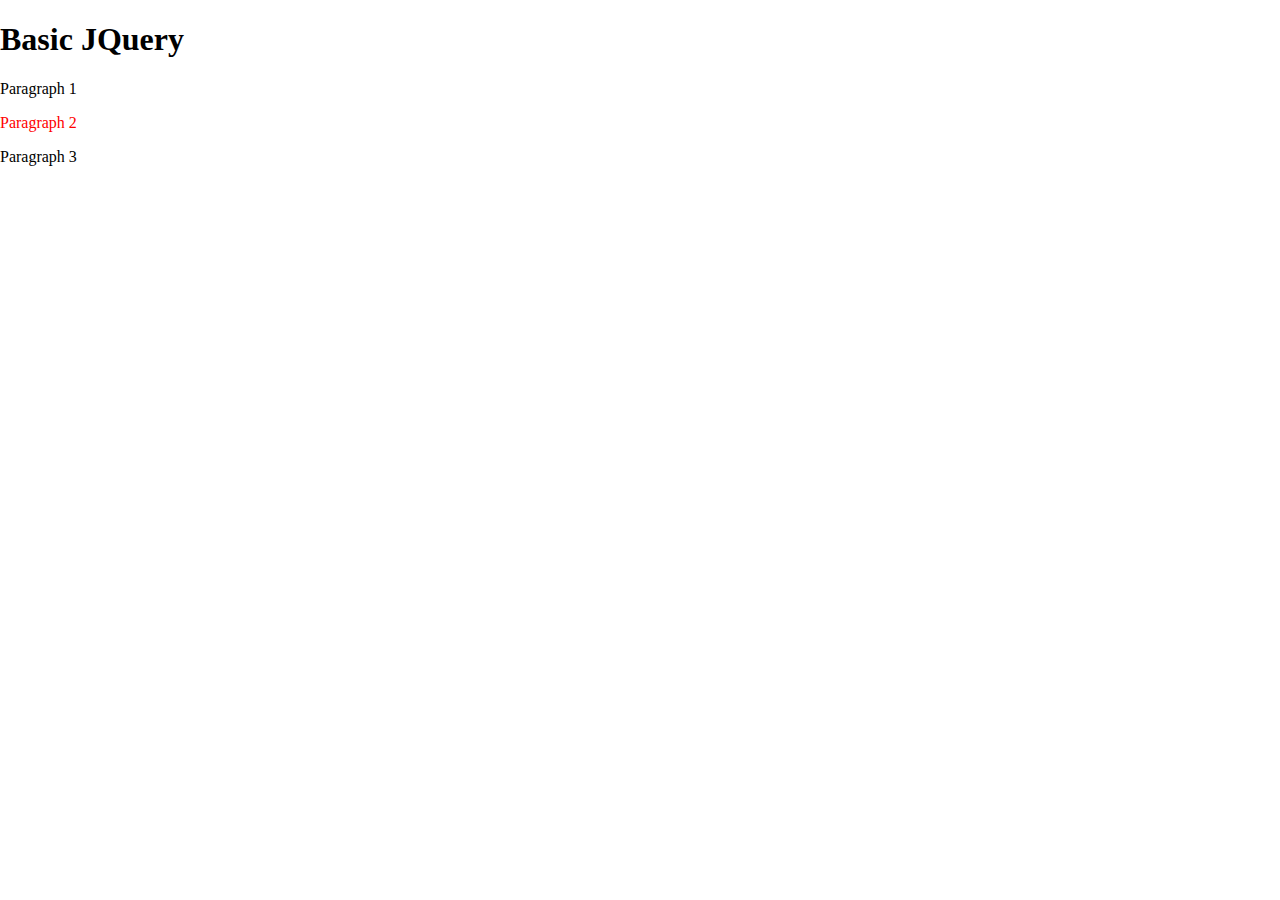
<file: Jquery/index.html>
<!DOCTYPE html>
<html lang="en">
<head>
    <meta charset="UTF-8">
    <meta http-equiv="X-UA-Compatible" content="IE=edge">
    <meta name="viewport" content="width=device-width, initial-scale=1.0">
    <title>Document</title>
    <script src="https://ajax.googleapis.com/ajax/libs/jquery/3.4.0/jquery.min.js"></script>
</head>
<body>
    
<script>

    //When the document is loaded go ahead and run the function
    $(document).ready(function() {
        //the function says grab the html tag and append the following information inside it
        $("html").append(
            "<body>\
                <div id='container'>\
                    <div id='inner'>\
                        <h1>Basic JQuery</h1>\
                        <p id='1'>Paragraph 1</p>\
                        <p id='2'>Paragraph 2</p>\
                        <p id='3'>Paragraph 3</p>\
                    </div>\
                </div>\
            </body>"
        );
        // target the  tag, and then go to the css of it and change the color propery to red
        $("#2").css({"color":"red"})
        $("#3").click(function() {
            $('h1').hide() ;
        })
    });

</script>

</body>
</html>
</file>
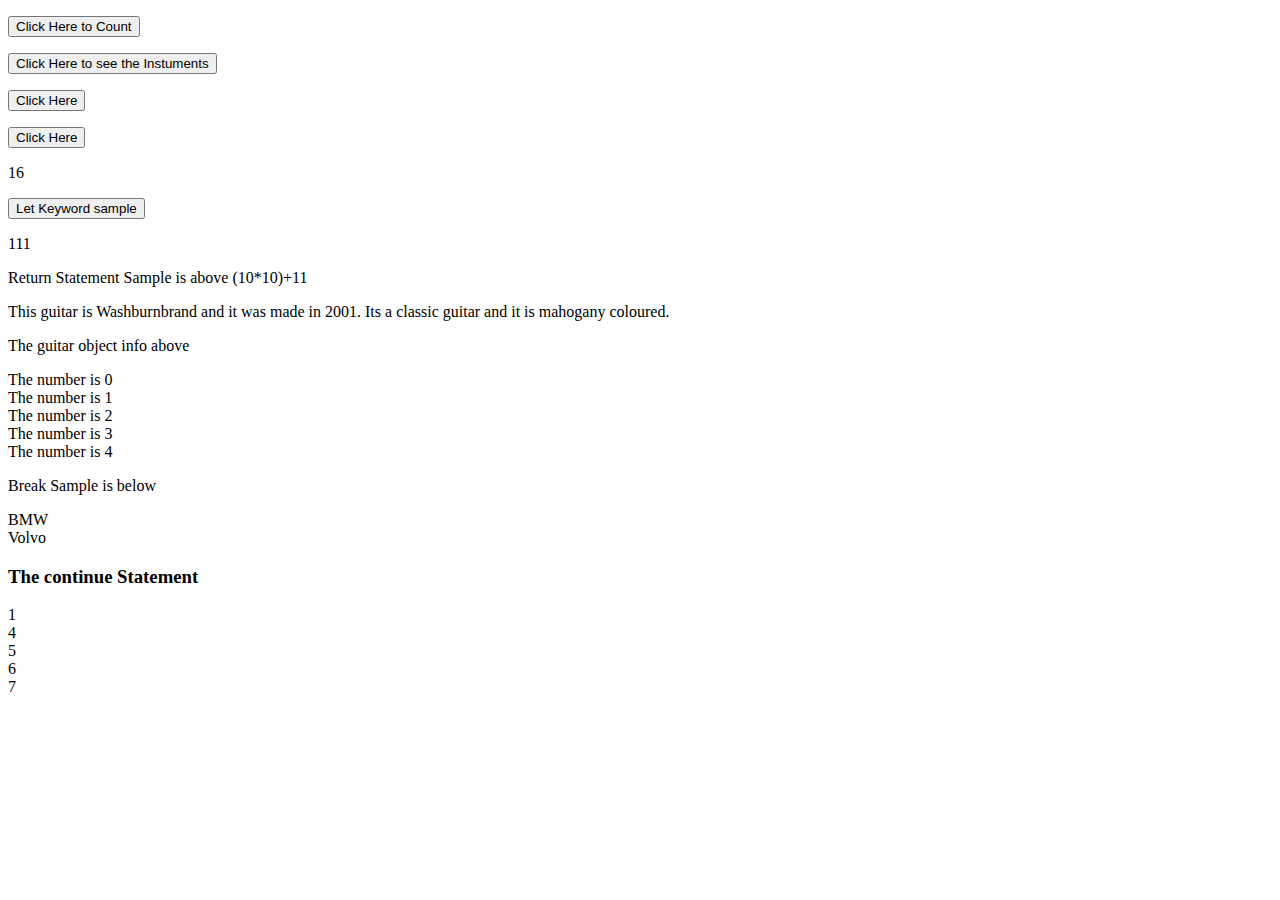
<file: Basic Javascript Projects/project10_loops_arrays/index.html>
<!DOCTYPE html>
<html lang="en">
  <head>
    <meta charset="UTF-8" />
    <meta http-equiv="X-UA-Compatible" content="IE=edge" />
    <meta name="viewport" content="width=device-width, initial-scale=1.0" />
    <title>Document</title>
  </head>
  <body>
    <!-- Assignment 50, counting to 10 -->
    <p id="countingten"></p>
    <button onclick="countloop()">Click Here to Count</button>

    <!-- Assignment 51, writing a for loop sample -->
    <p id="list_of_instruments"></p>
    <button onclick="for_loop()">Click Here to see the Instuments</button>

    <!-- Assignment 52, Array within a function -->
    <p id="persons"></p>
    <button onclick="feelings_func()">Click Here</button>

    <!-- Assignment 53, Create an Object with using const  -->
    <p id="constant"></p>
    <button onclick="constant_function()">Click Here</button>

    <!-- Assignment 54, using let keyword -->
    <p id="letsamp"></p>
    <button onclick="letkeyw()">Let Keyword sample</button>

    <!-- Chalange 14, Return statement -->
    <p id="returnsamp"></p>
    <p>Return Statement Sample is above (10*10)+11</p>

    <!-- Assignment 55, Creating an Object with let -->

    <p id="objectsamp"></p>
    <p onclick="functionObject()">The guitar object info above</p>

    <!-- Challange 15, Write a loop with a break -->
    <p id="loopbr"></p>

    <!-- Challange 15, Write a loop with a break -->
    <p>Break Sample is below</p>
    <p id="demobreak"></p>

    <!-- Challange 15, Write a loop with continue -->
    <h3>The continue Statement</h3>

    <p id="continuedemo"></p>

    <script src="js/main.js"></script>
  </body>
</html>
</file>
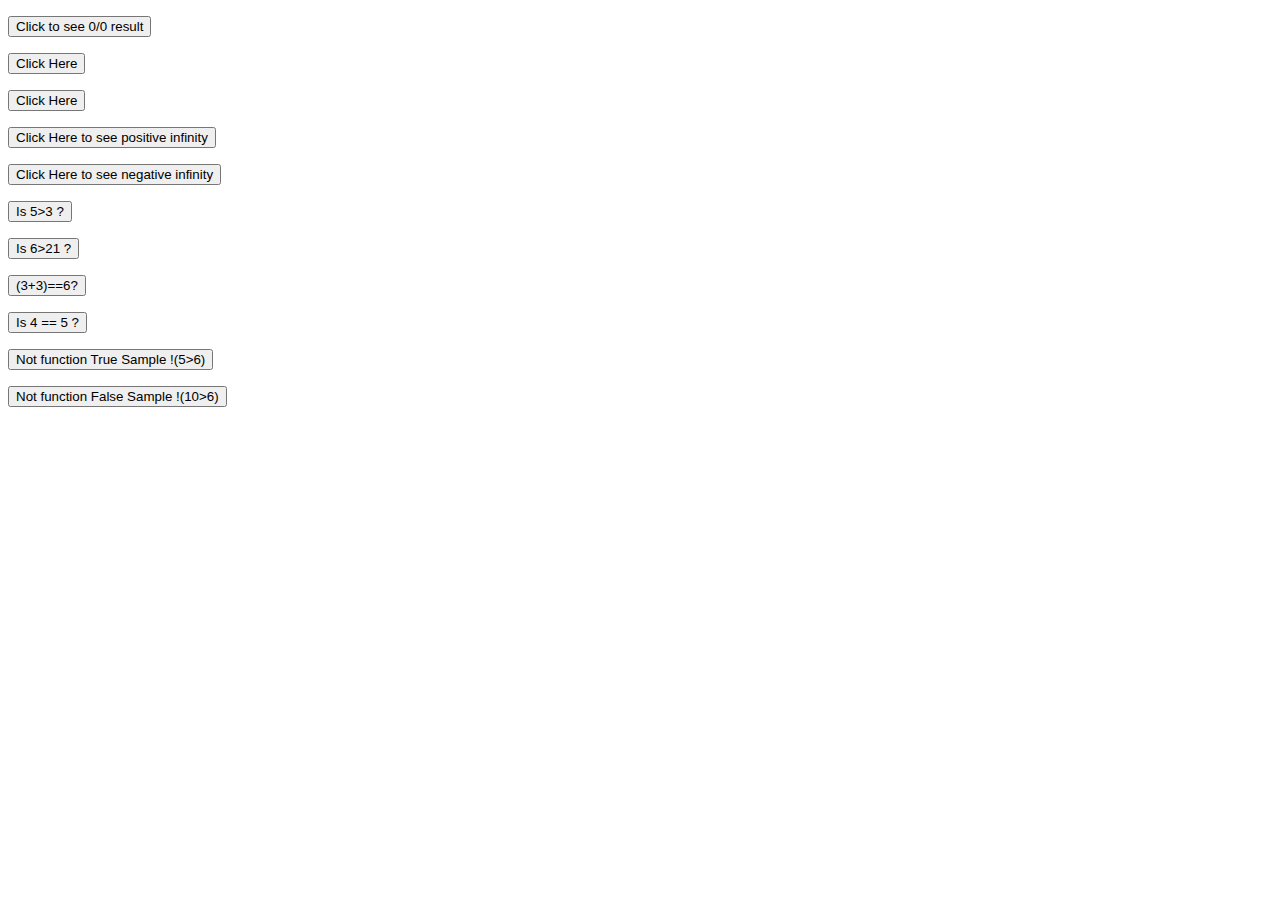
<file: Basic Javascript Projects/project5_comparisons_type_coercion/index.html>
<!DOCTYPE html>
<html lang="en">
  <head>
    <meta charset="UTF-8" />
    <meta http-equiv="X-UA-Compatible" content="IE=edge" />
    <meta name="viewport" content="width=device-width, initial-scale=1.0" />
    <title>Document</title>
  </head>
  <body>
    <!-- display nan sample -->
    <p id="notanumber"></p>
    <button onclick="nan_sample (0,0)">Click to see 0/0 result</button>

    <!-- display true -->
    <p id="notanumber1"></p>
    <button onclick="checking_nan ()">Click Here</button>

    <!-- display false -->
    <p id="notanumber2"></p>
    <button onclick="checking_nan2 ()">Click Here</button>

    <!-- Positive and negative Infinity Sampes -->
    <p id="positiveinfinity"></p>
    <button onclick="posin ()">Click Here to see positive infinity</button>

    <p id="negativeinfinity"></p>
    <button onclick="negin ()">Click Here to see negative infinity</button>

    <!-- Boolean True and False Samples -->
    <p id="booleantrue"></p>
    <button onclick="booltrue (5,3)">Is 5>3 ?</button>

    <p id="booleanfalse"></p>
    <button onclick="boolfalse (6,21)">Is 6>21 ?</button>

    <!-- Assignment 31, == True/False Samples -->

    <p id="equaltrue"></p>
    <button onclick="equalitytrue ((3+3),6)">(3+3)==6?</button>

    <p id="equalfalse"></p>
    <button onclick="equalityfalse (4,5)">Is 4 == 5 ?</button>

    <!-- Assignment 34, using Not ! operator -->

    <p id="nottrue" onclick=""></p>
    <button onclick="not_function ()">Not function True Sample !(5>6)</button>

    <p id="notfalse" onclick=""></p>
    <button onclick="not_functionFalse()">
      Not function False Sample !(10>6)
    </button>

    <script src="js/main.js"></script>
  </body>
</html>
</file>
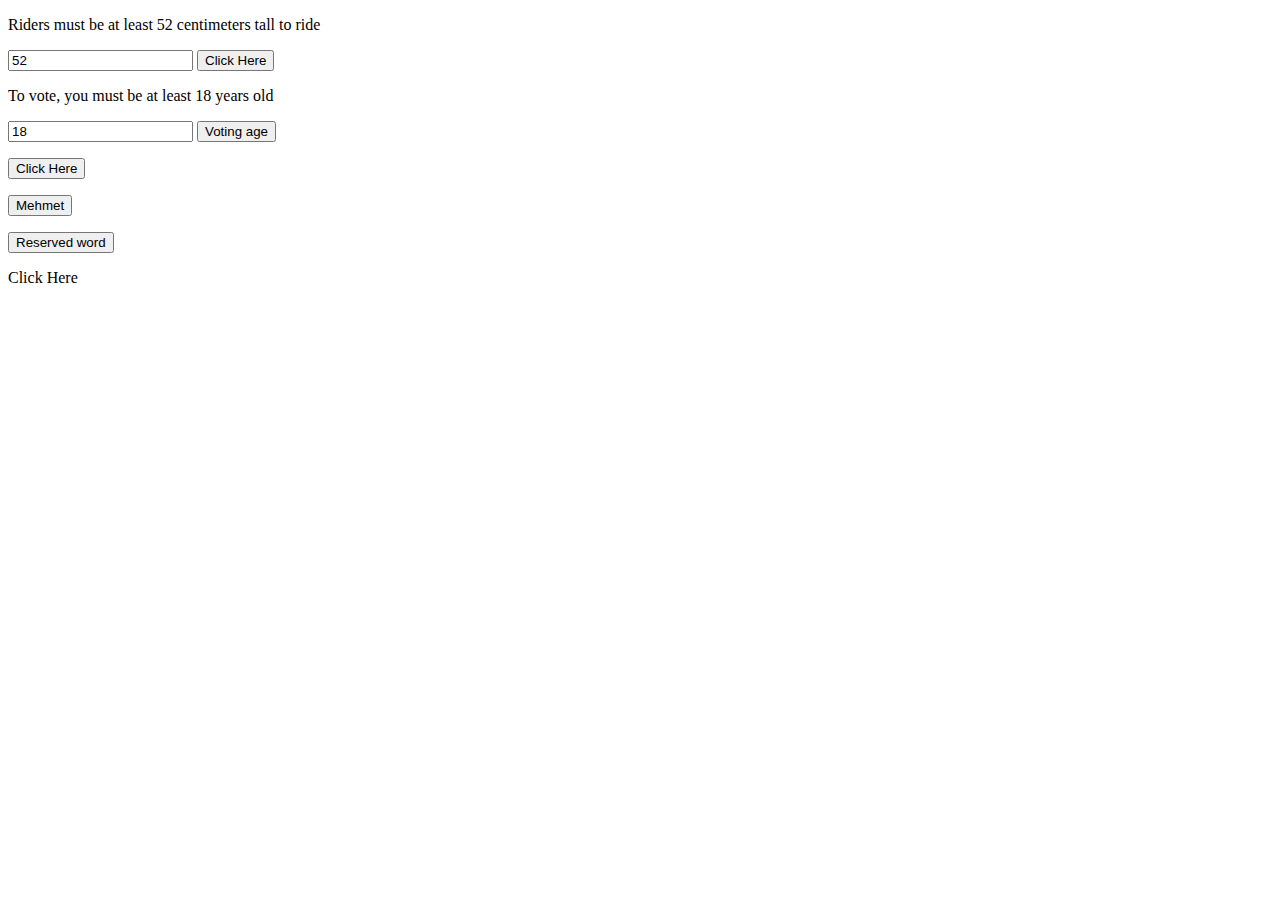
<file: Basic Javascript Projects/project6_ternary_operators_constructors/index.html>
<!DOCTYPE html>
<html lang="en">
  <head>
    <meta charset="UTF-8" />
    <meta http-equiv="X-UA-Compatible" content="IE=edge" />
    <meta name="viewport" content="width=device-width, initial-scale=1.0" />
    <title>Document</title>
  </head>
  <body>
    <!-- Assignment 35, Ternary Operator Sample -->
    <p>Riders must be at least 52 centimeters tall to ride</p>
    <input id="Height" value="52" />
    <button onclick="Ride_Function ()">Click Here</button>
    <p id="Ride"></p>

    <!-- Challange 8, Ternarary sample -->

    <p>To vote, you must be at least 18 years old</p>
    <input id="vote" value="18" />
    <button onclick="voting()">Voting age</button>
    <p id="result_vote"></p>

    <!-- Assignment 36, write the codes -->

    <button onclick="my_function()">Click Here</button>
    <p id="Keywords_and_Constructors"></p>

    <!-- Assignment 37, utilizing the new keyword -->

    <button onclick="new_func()">Mehmet</button>
    <p id="New_and_This"></p>

    <!-- Challenge 9, Assign a variable to a reserved word -->
    <p id="reservedwordid"></p>
    <button onclick="reservedword()">Reserved word</button><br />
    <!-- // when this converted to thiss, it works.But "this" cant be assigned
     -->

    <!-- Assignment 38, nested function -->

    <p onclick="count_Function()">Click Here</p>
    <p id="nested_function"></p>

    <script src="js/main.js"></script>
  </body>
</html>
</file>
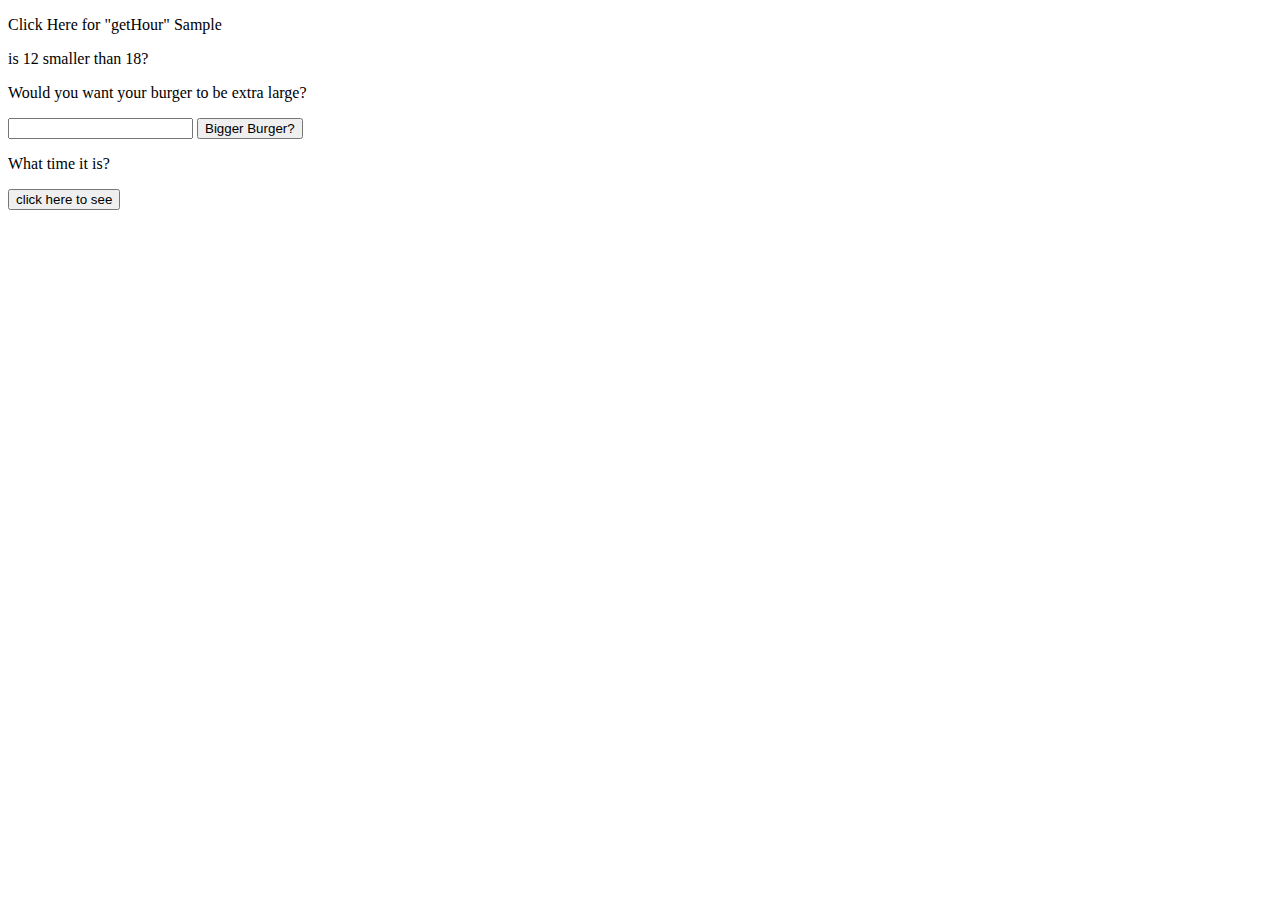
<file: Basic Javascript Projects/project7_scope_time_function/index.html>
<!DOCTYPE html>
<html lang="en">
  <head>
    <meta charset="UTF-8" />
    <meta http-equiv="X-UA-Compatible" content="IE=edge" />
    <meta name="viewport" content="width=device-width, initial-scale=1.0" />
    <title>Document</title>
  </head>
  <body>
    <!-- Assignment 40, getHour function -->
    <p id="datework" onclick="datew()">Click Here for "getHour" Sample</p>

    <!-- Assignment 41, first If statement -->
    <p id="resultdisp" onclick="firstIf()">is 12 smaller than 18?</p>

    <!-- Assignment 42, Customized If Else Sample -->
    <p>Would you want your burger to be extra large?</p>
    <input id="burger" value="" />
    <button onclick="option()">Bigger Burger?</button>
    <p id="your_answer"></p>

    <!-- Assignment 43, Else if sample, time of the day -->

    <p id="time_of_day">What time it is?</p>
    <button onclick="time_function()">click here to see</button>

    <script src="js/main.js"></script>
  </body>
</html>
</file>
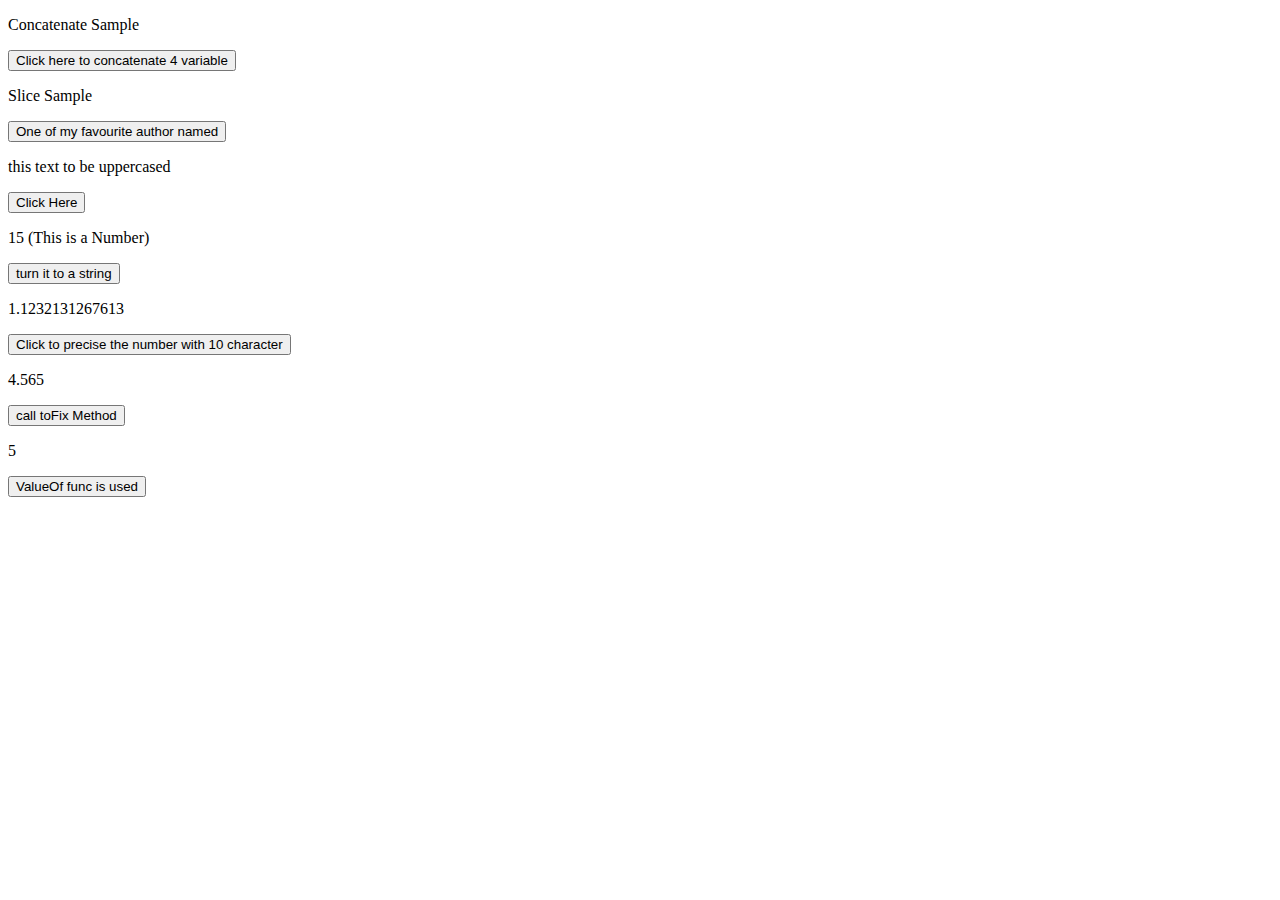
<file: Basic Javascript Projects/project8_string_methods/index.html>
<!DOCTYPE html>
<html lang="en">
  <head>
    <meta charset="UTF-8" />
    <meta http-equiv="X-UA-Compatible" content="IE=edge" />
    <meta name="viewport" content="width=device-width, initial-scale=1.0" />
    <title>Document</title>
  </head>
  <body>
    <!-- Assignment 44, Concatenate Sample -->
    <p id="concatenatesamp">Concatenate Sample</p>
    <button onclick="concatenate()">
      Click here to concatenate 4 variable
    </button>

    <!-- Assingmet 45, Slice Sample -->

    <p id="slice">Slice Sample</p>
    <button onclick="slice_function()">One of my favourite author named</button>

    <!-- Challange 10, Upper case  -->

    <p id="uppercase">this text to be uppercased</p>
    <button onclick="upper()">Click Here</button>

    <!-- Assingmet 46, Turning a number into a string -->

    <p id="numtostr">15 (This is a Number)</p>
    <button onclick="tostr()">turn it to a string</button>

    <!-- Assingmet 47, toPrecesion -->

    <p id="precisionsamp">1.1232131267613</p>
    <button onclick="topre()">
      Click to precise the number with 10 character
    </button>

    <!-- Challange 11, Try toFixed() Method -->

    <p id="tofixmet">4.565</p>
    <button onclick="tofix()">call toFix Method</button>

    <!-- Challange 11, Try valueOf() Method  -->

    <p id="valueo">5</p>
    <button onclick="valueof()">ValueOf func is used</button>

    <script src="js/main.js"></script>
  </body>
</html>
</file>
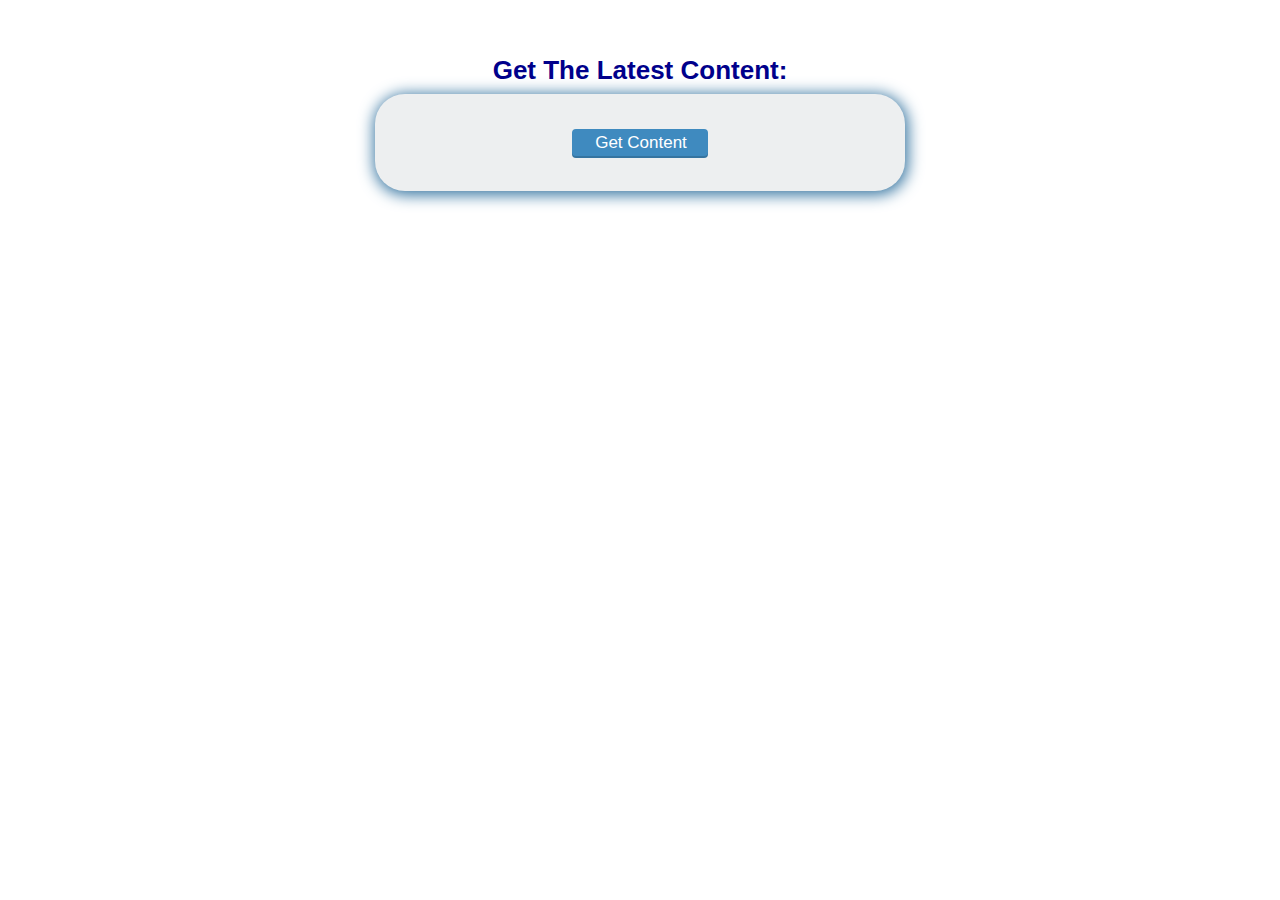
<file: Ajax/ajax_basic.html>
<!DOCTYPE html>
<html lang="en">
    <head>
        <meta charset="utf-8">
        <title>Basic AJAX Demo</title>
		<link rel="stylesheet" href="style.css">
    </head>
    <body>
        <div class="main">
			<h2>Get The Latest Content:</h2>
			<div class='content' id="content">
				<input type="button" class="button" value="Get Content" id="btn_content" onclick="getContent();"/>
			</div>
		<script type="text/javascript">
			
            //Step 1 : Setup the XML Http Request Object
            var ajax = new XMLHttpRequest();


            //Step 2 prepare the open ajax request
            ajax.open('GET', 'content.html');;


            //Step 3 define the ajaxresponse callback method
            ajax.onreadystatechange = function() {
                if (ajax.readyState == 4) {
                    document.getElementById('content').innerHTML = ajax.responseText;
                }
            }
           // Step 4 : send the ajax request for date
           function getContent() {
            ajax.send();
            document.getElementById('btn_content').style.display = 'none';
           }


		</script>
    </body>
</html>
</file>
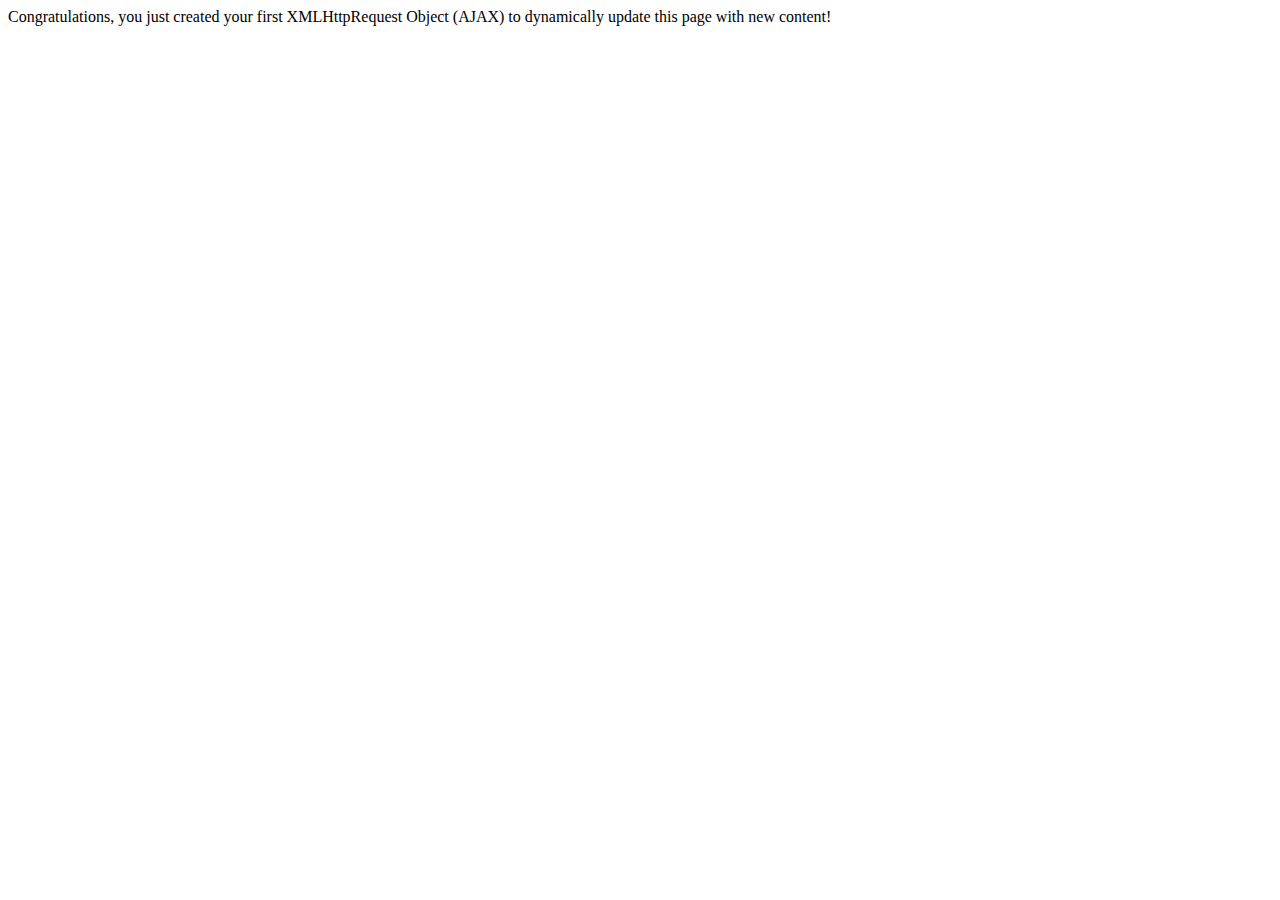
<file: Ajax/content.html>
<!DOCTYPE html>
<html lang="en">
    <head>
    </head>
    <body>
		Congratulations, you just created your first XMLHttpRequest Object (AJAX) to dynamically update this page with new content!
    </body>
</html>
</file>
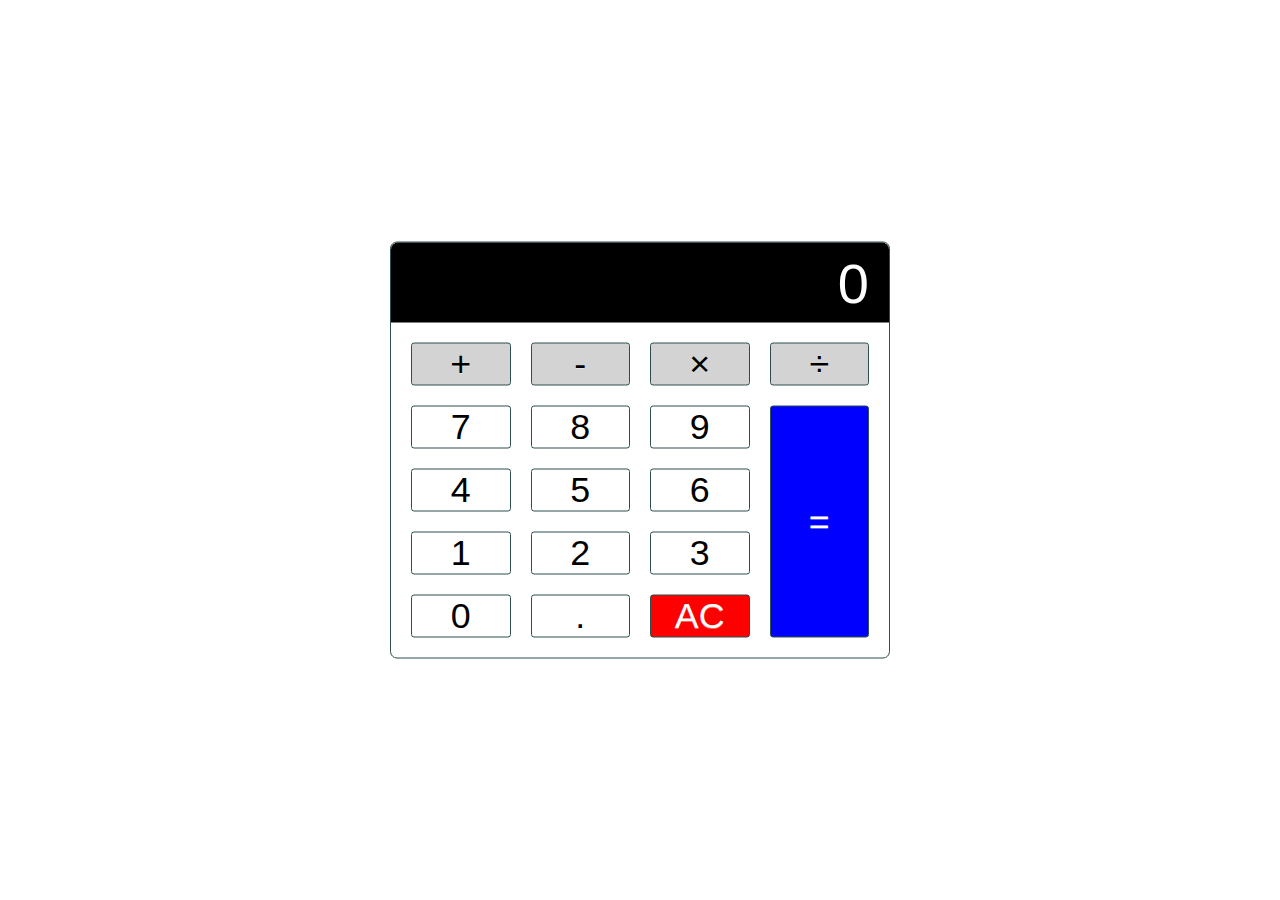
<file: Calculator/calculator.html>
<!DOCTYPE html>
<html lang="en">
<head>
    <meta charset="UTF-8">
    <meta http-equiv="X-UA-Compatible" content="IE=edge">
    <meta name="viewport" content="width=device-width, initial-scale=1.0">
    <title>Calculator</title>
    <link rel="stylesheet" href="css/style.css">
</head>
<body>
    <div class="calculator">
        <input type="text" class="calculator-screen" value="0" disabled>
        <div class="calculator-keys">
            <button type="button" class="operator" value="+">+</button>
            <button type="button" class="operator" value="-">-</button>
            <button type="button" class="operator" value="*">&times;</button>
            <button type="button" class="operator" value="/">&divide;</button>

            <button type="button" value="7">7</button>
            <button type="button" value="8">8</button>
            <button type="button" value="9">9</button>

            <button type="button" value="4">4</button>
            <button type="button" value="5">5</button>
            <button type="button" value="6">6</button>

            <button type="button" value="1">1</button>
            <button type="button" value="2">2</button>
            <button type="button" value="3">3</button>

            <button type="button" value="0">0</button>

            <button type="button" class="decimal function" value=".">.</button>
            <button type="button" class="all-clear function" value="all-clear">AC</button>
            <button type="button" class="equal-sign operator" value="=">=</button>


        </div>
    </div>
    <script src="js/main.js"></script>
</body>
</html>
</file>
<file: Ajax/style.css>
@charset "UTF-8";

html, body, div, span, applet, object, iframe,
h1, h2, h3, h4, h5, h6, p, blockquote, pre,
a, abbr, acronym, address, big, cite, code,
del, dfn, em, img, ins, kbd, q, s, samp,
small, strike, strong, sub, sup, tt, var,
b, u, i, center,
dl, dt, dd, ol, ul, li,
fieldset, form, label, legend,
table, caption, tbody, tfoot, thead, tr, th, td,
article, aside, canvas, details, embed,
figure, figcaption, footer, header, hgroup,
menu, nav, output, ruby, section, summary,
time, mark, audio, video {
  margin: 0;
  padding: 0;
  border: 0;
  font: inherit;
  font-size: 100%;
  vertical-align: baseline;
}

html {
  line-height: 1;
}

body {
  background: #fff;
  padding: 50px 0 0;
  font-family: "Varela Round", "Helvetica Neue", Helvetica, Arial, sans-serif;
  font-size: 1.25em;
}

article, aside, details, figcaption, figure, footer, header, hgroup, input, label, .main, menu, nav, section, summary, .users {
  display: block;
}

h2 {
  margin: 0 auto;
  font-family: Helvetica, Arial, sans-serif;
  font-size: 1.3em;
  font-weight: 600;
  margin-bottom: 8px;
  color: darkblue;
  line-height: 1.2;
}

h3 {
  margin: 0 auto;
  font-size: .75em;
}

.main {
  margin: 0 auto;
}

.main h2 {
  margin-top: 5px;
  text-align: center;
}

.users {
  margin: 0 auto;
  width: 300px;
  border-radius: 30px;
  text-align: center;
  background-color: #edeff0;
  box-shadow: 1px 2px 15px 2px #3574a0;
}

.content {
  margin: 0 auto;
  padding:15px 15px;
  width: 500px;
  border-radius: 30px;
  text-align: center;
  background-color: #edeff0;
  box-shadow: 1px 2px 15px 2px #3574a0;
}

.button {
  background: #3f8abf;
  padding: 1px 18px 0 20px;
  margin: 20px auto;
  font-family: "Varela Round", "Helvetica Neue", Helvetica, Arial, sans-serif;
  font-size: .85em;
  color: white;
  font-weight: 500;
  border: 3px solid #3f8abf;
  outline: none;
  cursor: pointer;
  display: -moz-inline-stack;
  display: inline-block;
  vertical-align: middle;
  -webkit-border-radius: 4px;
  -moz-border-radius: 4px;
  -ms-border-radius: 4px;
  -o-border-radius: 4px;
  border-radius: 4px;
  -webkit-box-shadow: 0 2px 0 0 #3574a0;
  -moz-box-shadow: 0 2px 0 0 #3574a0;
  box-shadow: 0 2px 0 0 #3574a0;
  -webkit-transition: 0.3s;
  -moz-transition: 0.3s;
  -o-transition: 0.3s;
  transition: 0.3s;
}
.button:hover {
  background: #397cac;
  border-color: #397cac;
  -webkit-box-shadow: 0 2px 0 0 #2c6085;
  -moz-box-shadow: 0 2px 0 0 #2c6085;
  box-shadow: 0 2px 0 0 #2c6085;
}

input[type=text] {
  margin: 0 auto;
  width: 250px;
  font-size: .95em;
  text-align: center;
}

label {
	padding-top: 10px;
  margin-top: 20px;
  margin-bottom: 10px;
  color: darkblue;
  font-weight: 300;
}

textarea {
  width: 250px;
  font-size: .95em;
}

select {
  width: 250px;
  font-size: .95em;
}
</file>
<file: Calculator/css/style.css>
html {
    font-size: 70%;
    box-sizing: border-box;
}

*,
*::before,
*::after {
    margin: 0;
    padding: 0;
    box-sizing: inherit;
}

.calculator {
    border: 1.2px solid darkslategray;
    border-radius: 7px;
    position: absolute;
    top: 50%;
    left: 50%;
    transform: translate(-50%, -50%);
    width: 500px;
}

.calculator-screen {
    width: 100%;
    font-size: 5rem;
    height: 80px;
    border: none;
    background-color: black;
    color: white;
    text-align: right;
    padding-right: 20px;
    padding-left: 20px;
    border-radius: 7px 7px 0px 0px;
}

button {
    height: 70ox;
    border-radius: 3px;
    border: 1px solid darkslategray;
    background-color: transparent;
    font-size: 3.2rem;
    color: black;
    background-image: linear-gradient(to bottom, transparent, transparent 50%, rbba (0, 0, 0, .06));
    text-shadow: 0 1px rgba(255, 255, 255, .4);
    box-shadow: inset 0 0 0 1px rgba (255, 255, 255, .05), inset 0 1px 0 0 rgba (255, 255, 255, .05),
        inset 0 -1px 0 0 rgba(255, 255, 255, .05), 0 1px 0 0 rgba(255, 255, 255, .05);
}

button:hover {
    background-color: #e1e1e1;

}

.operator {
    color: black;
    background-image: linear-gradient(to bottom, transparent, transparent 50%, rgba (0, 0, 0, .5));
    background-color: lightgray;
}

.all-clear {
    background-color: red;
    border-color: darkslategray;
    color: #fff;

}

.all-clear:hover {
    background-color: darkred;
}

.equal-sign {
    background-color: blue;
    border-color: darkslategrey;
    color: #fff;
    height: 100%;
    grid-area: 2 / 4 / 6 / 5;
}

.equal-sign:hover {
    background-color: darkblue;

}

.calculator-keys {
    display: grid;
    grid-template-columns: repeat(4, 1fr);
    grid-gap: 20px;
    padding: 20px;
}
</file>
